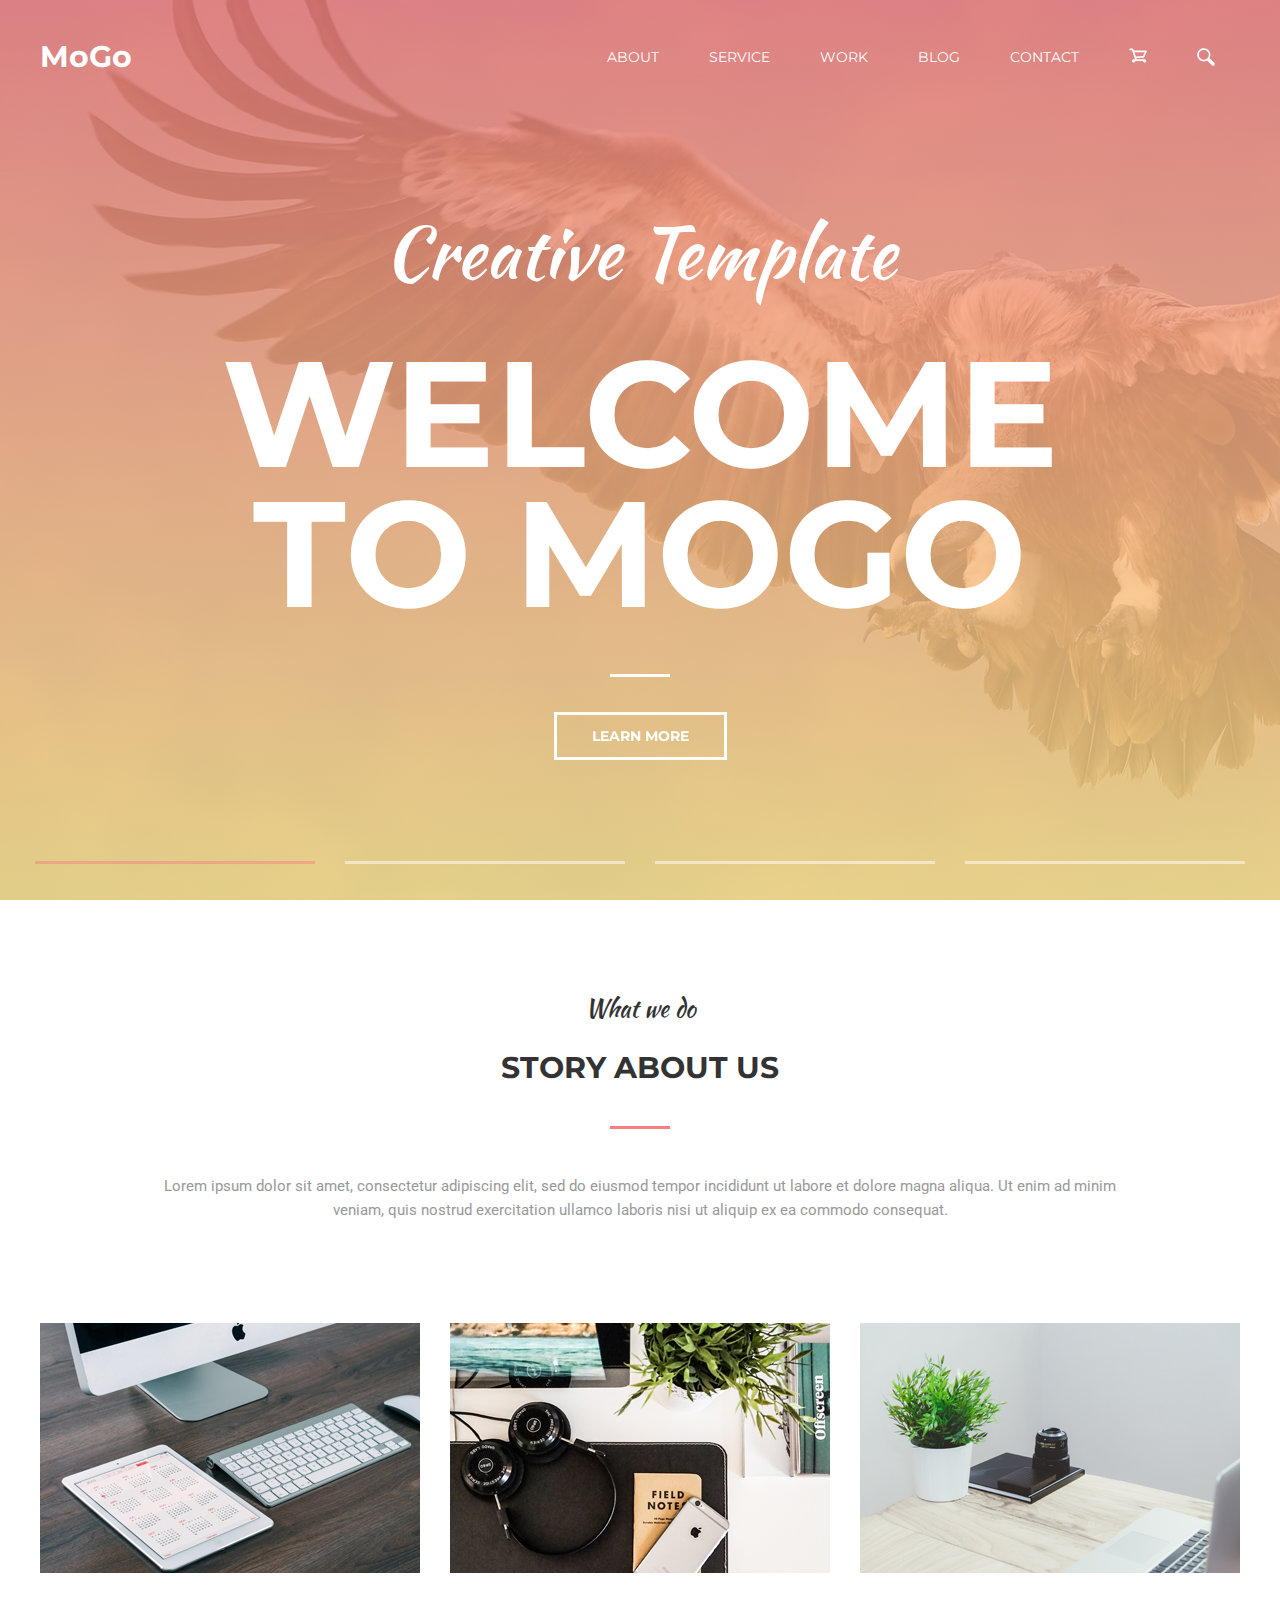
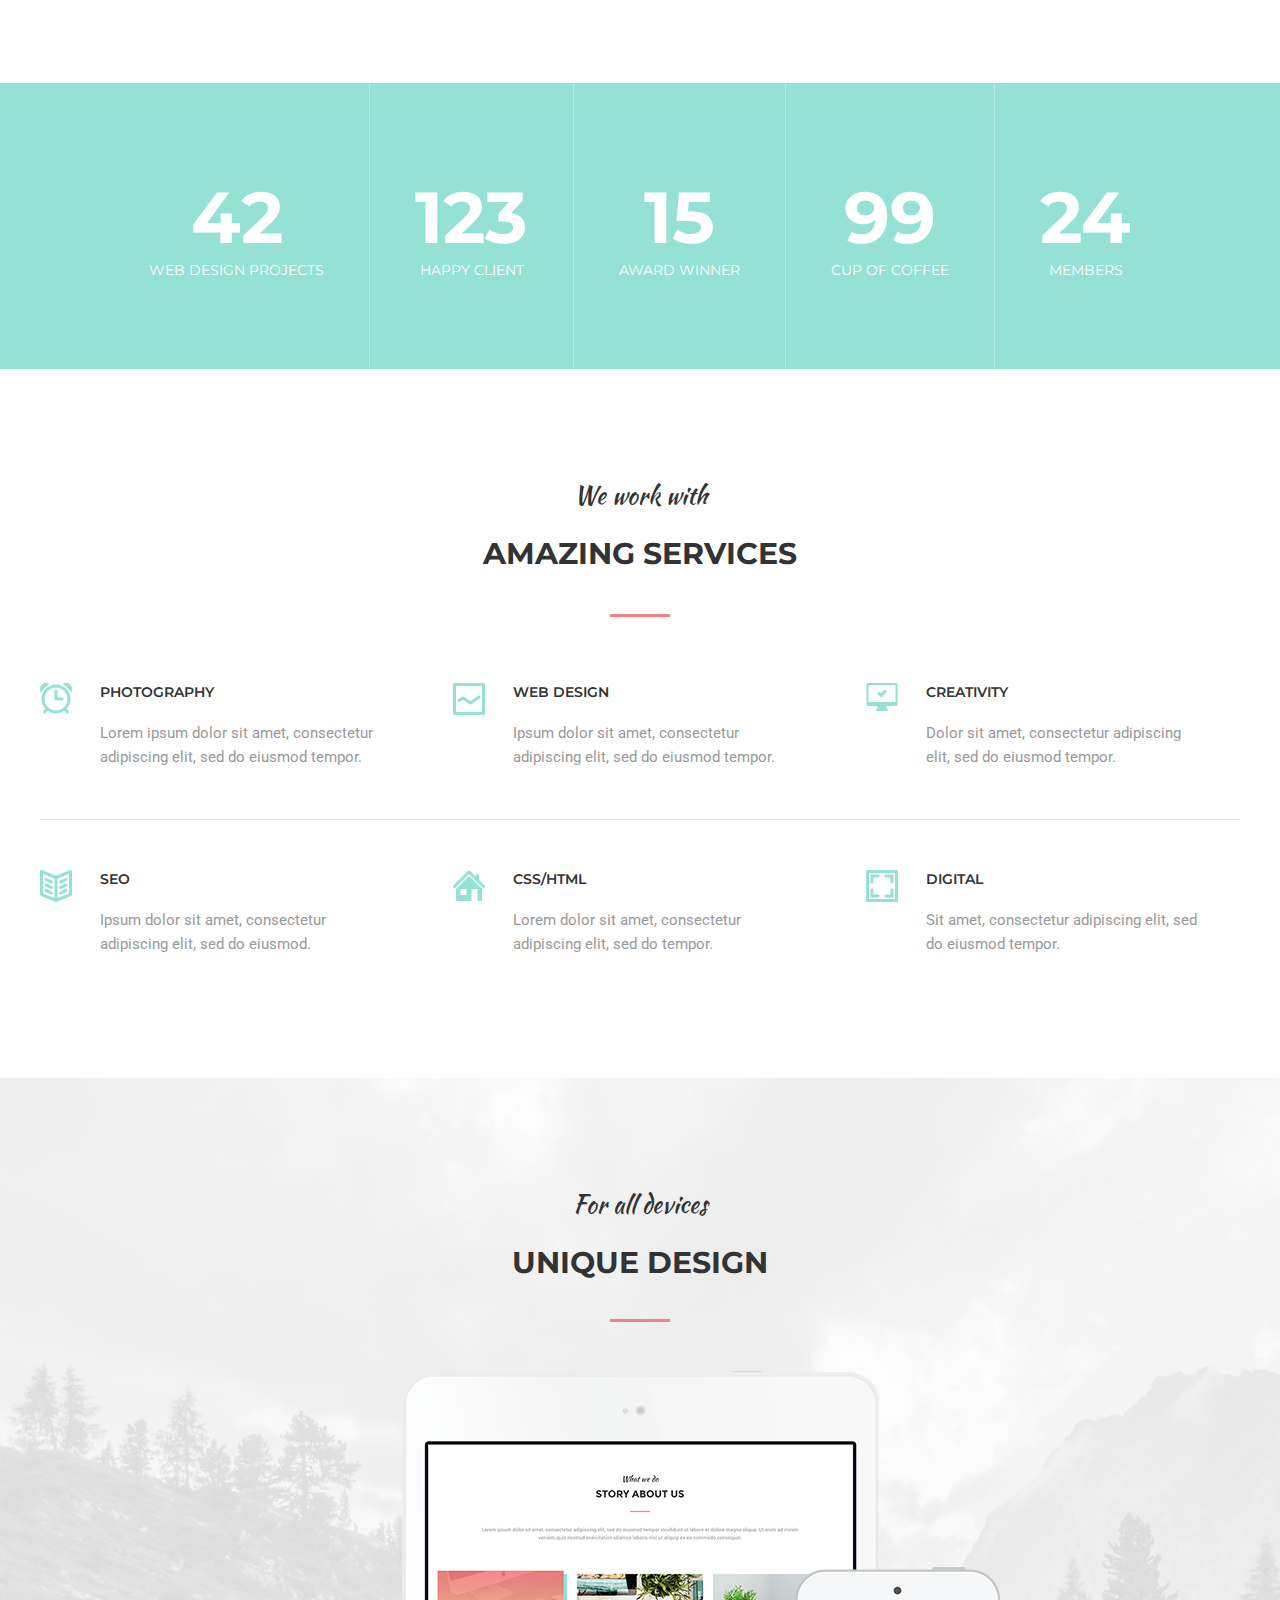
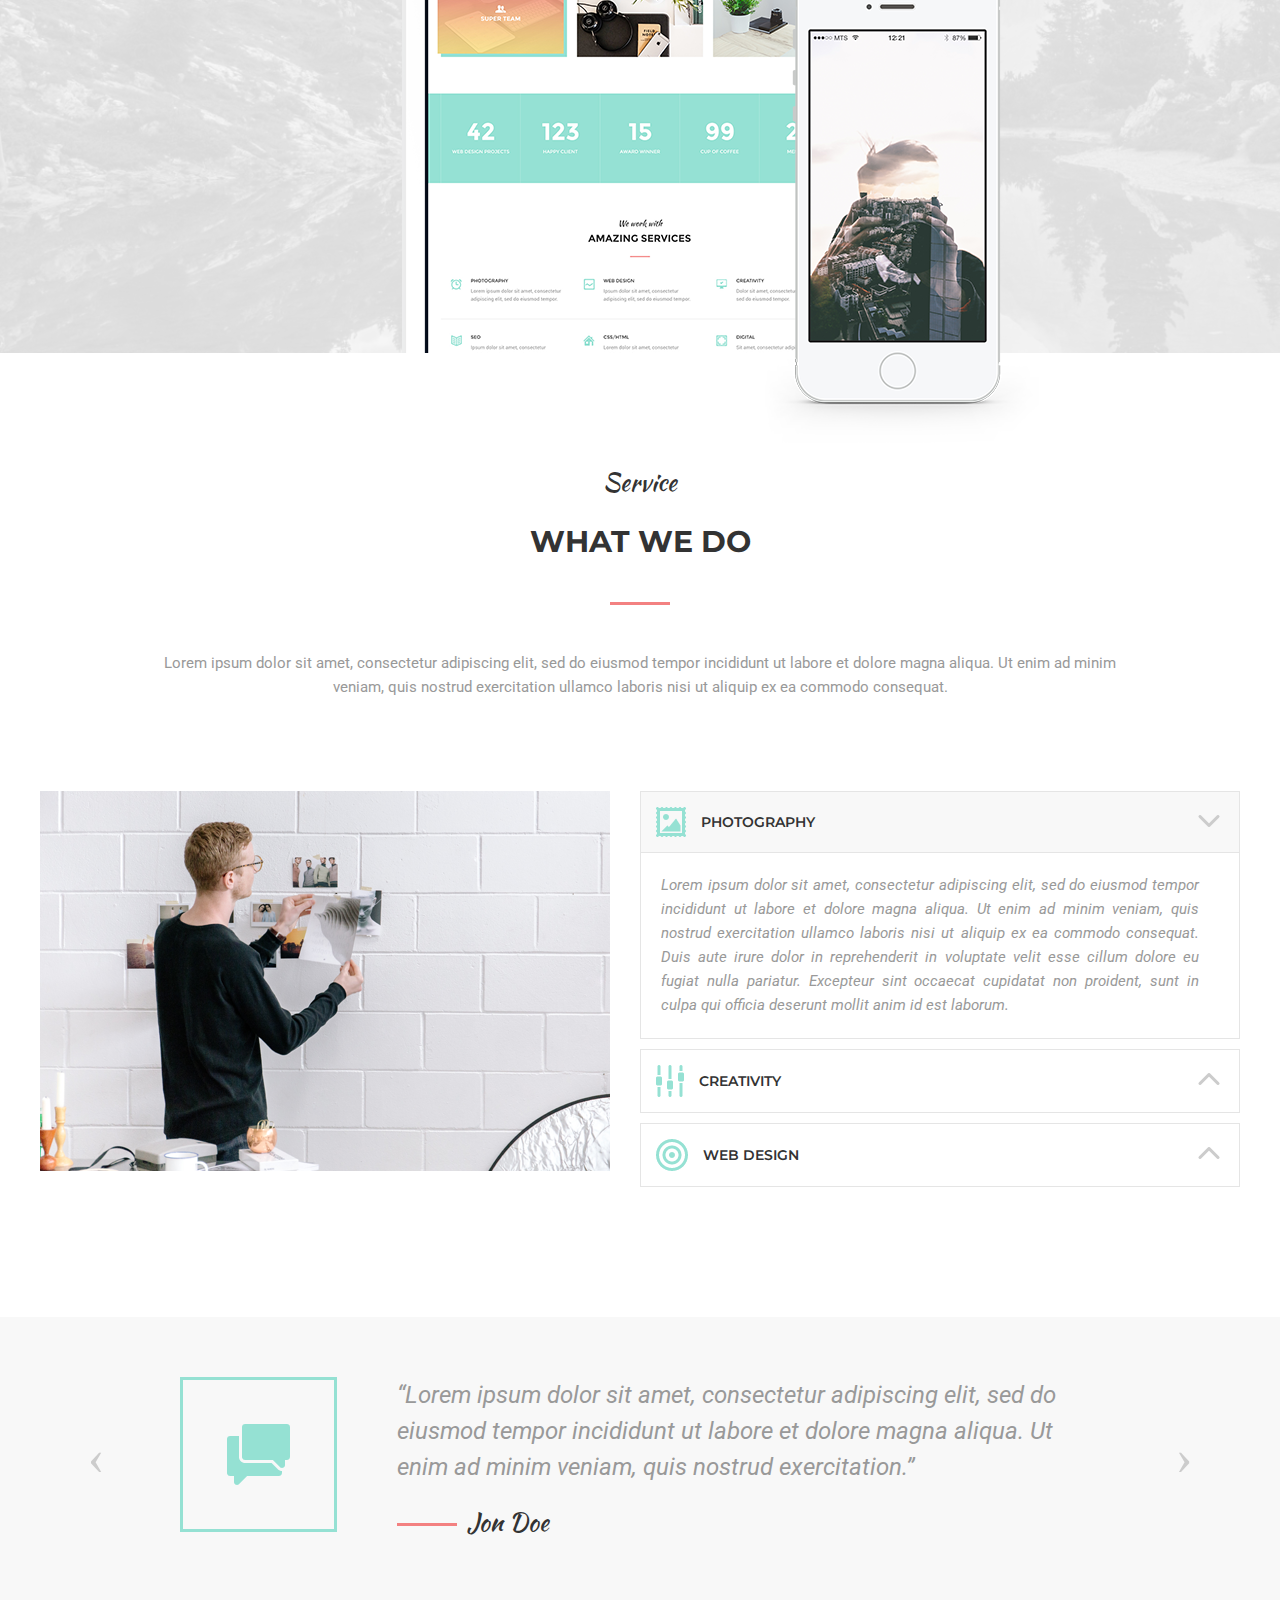
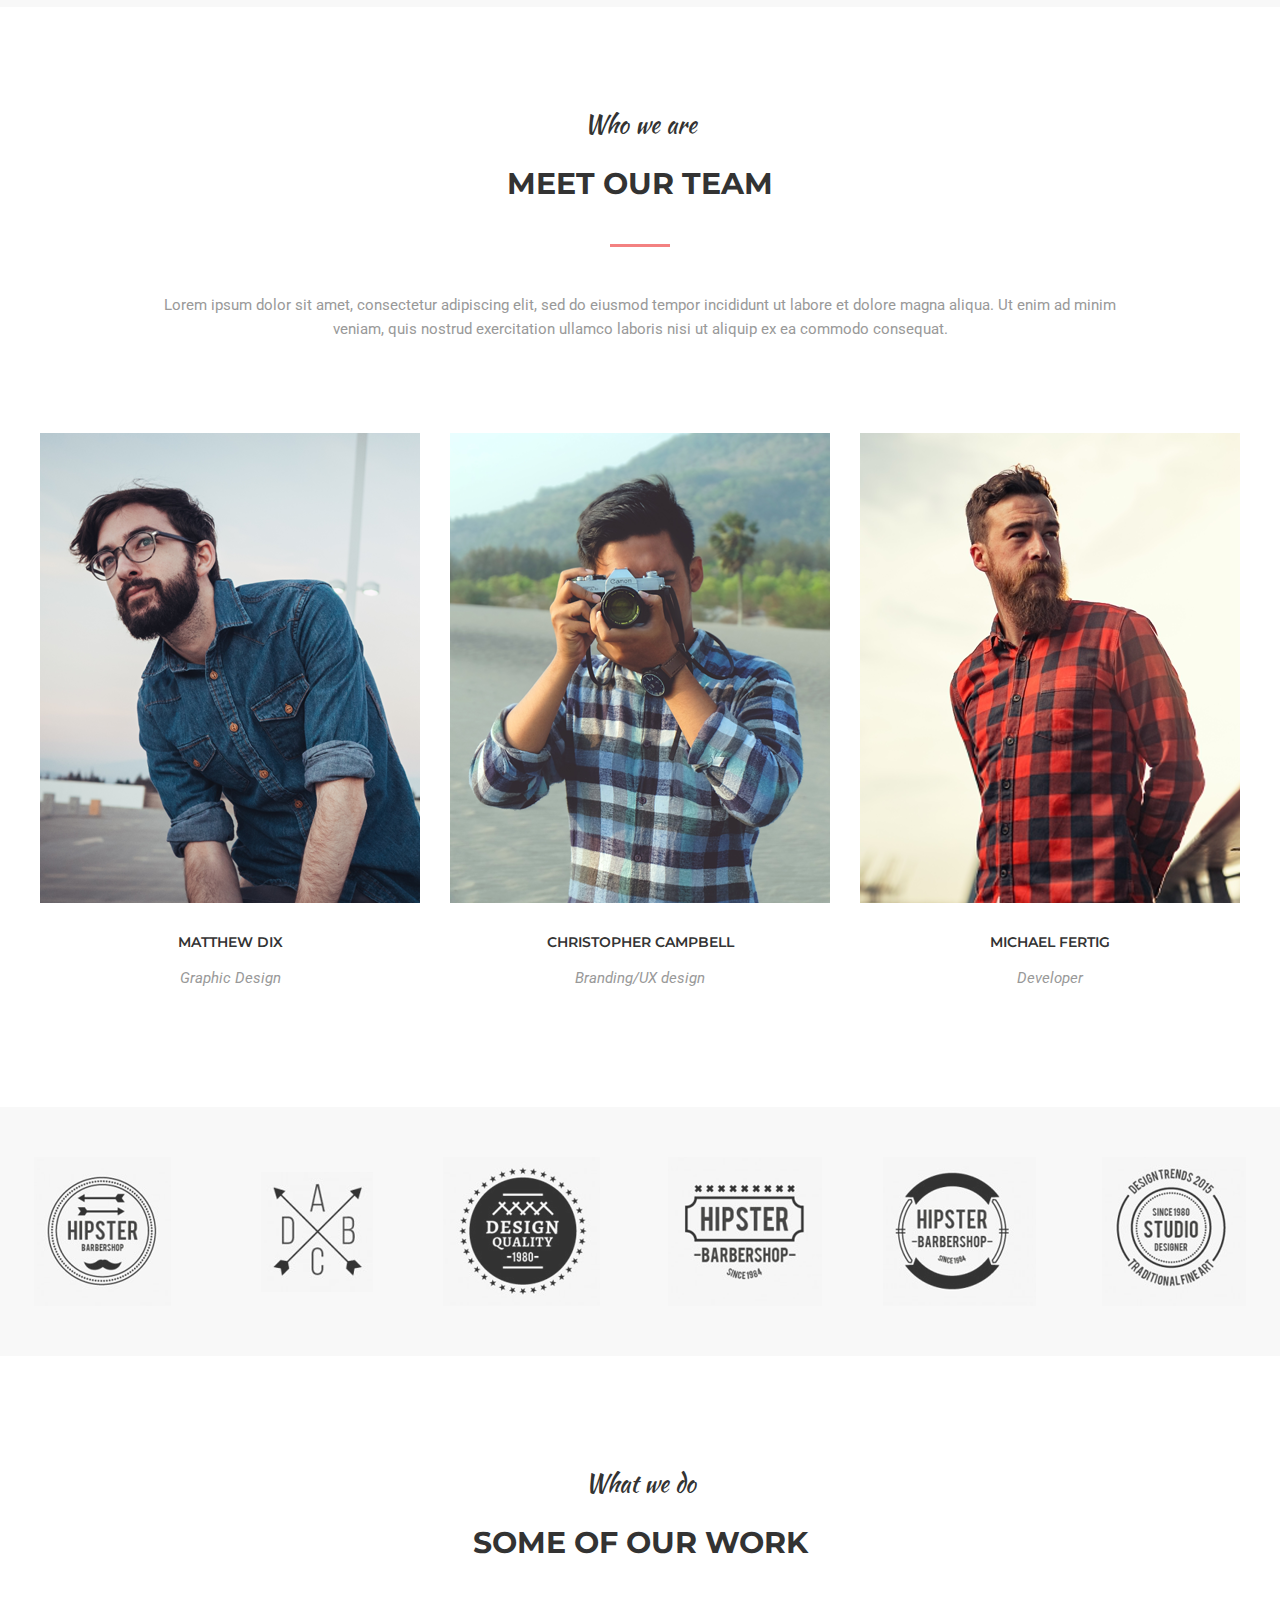
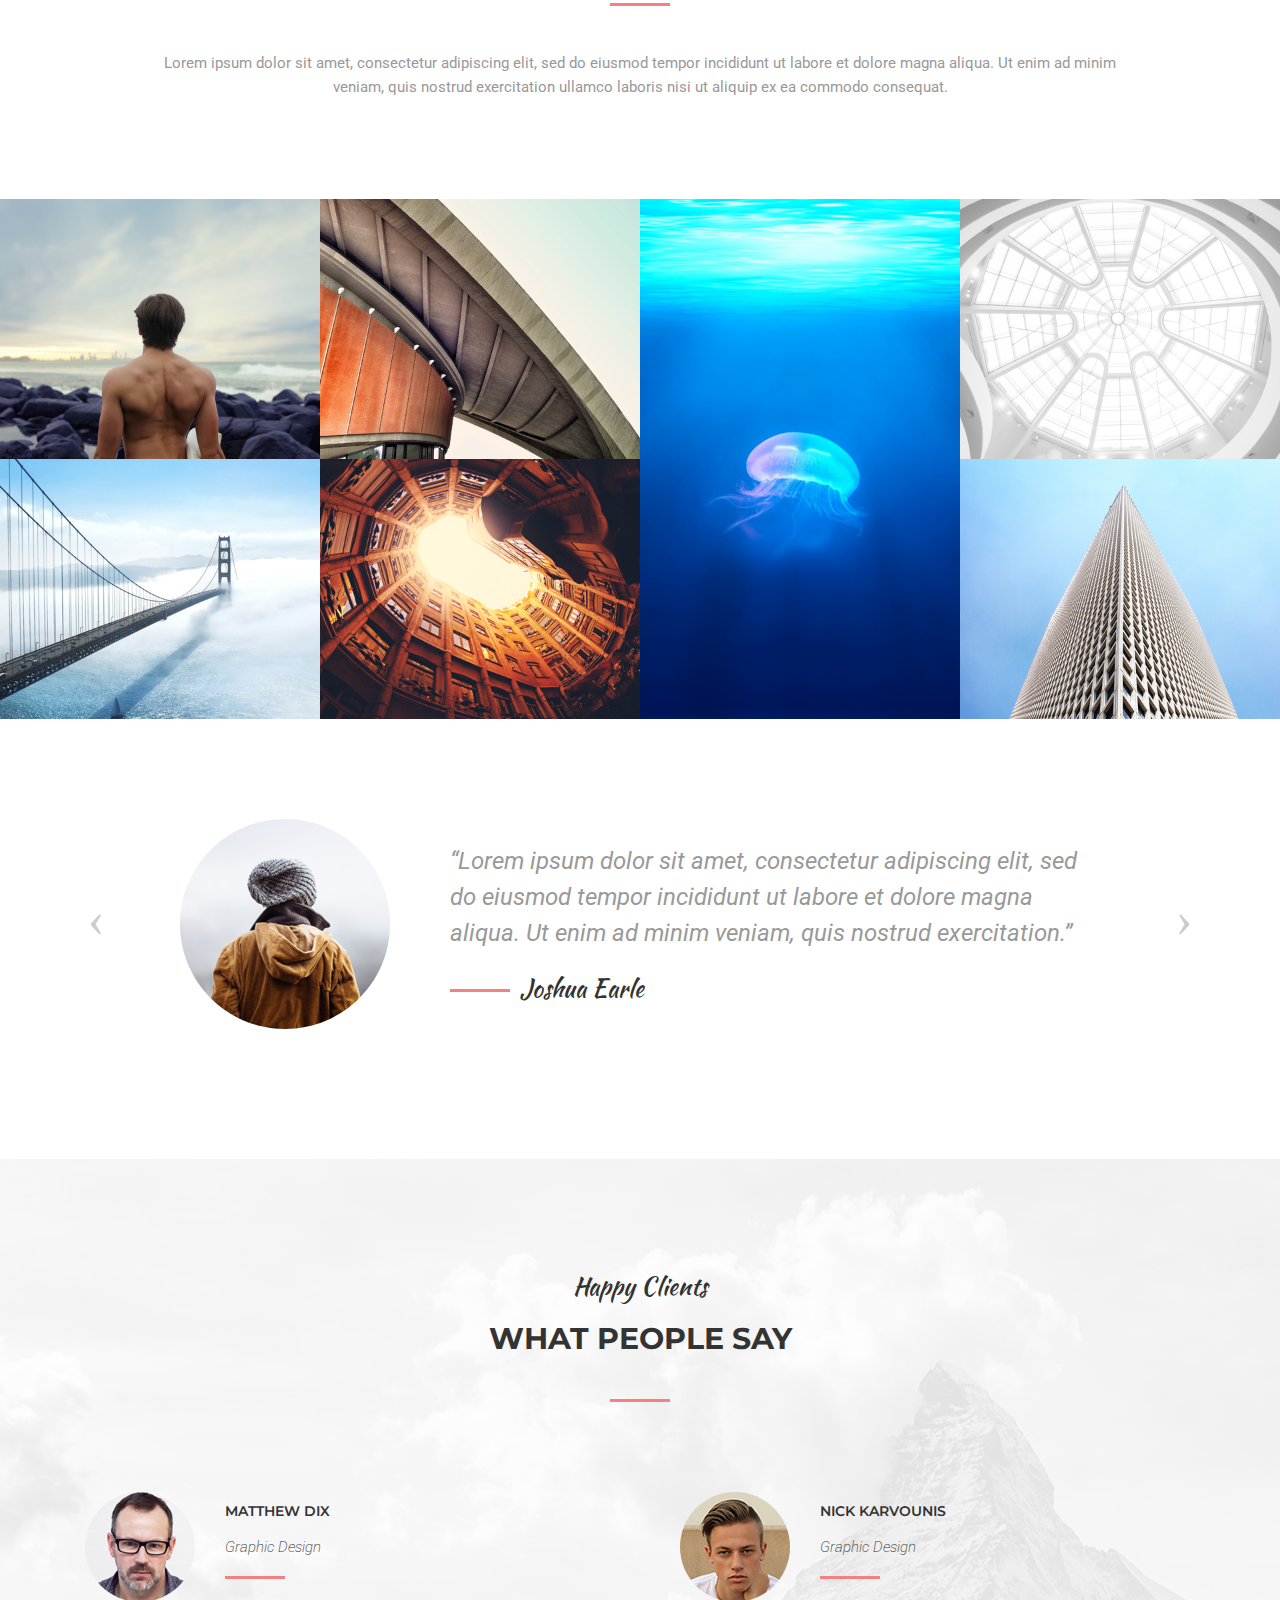
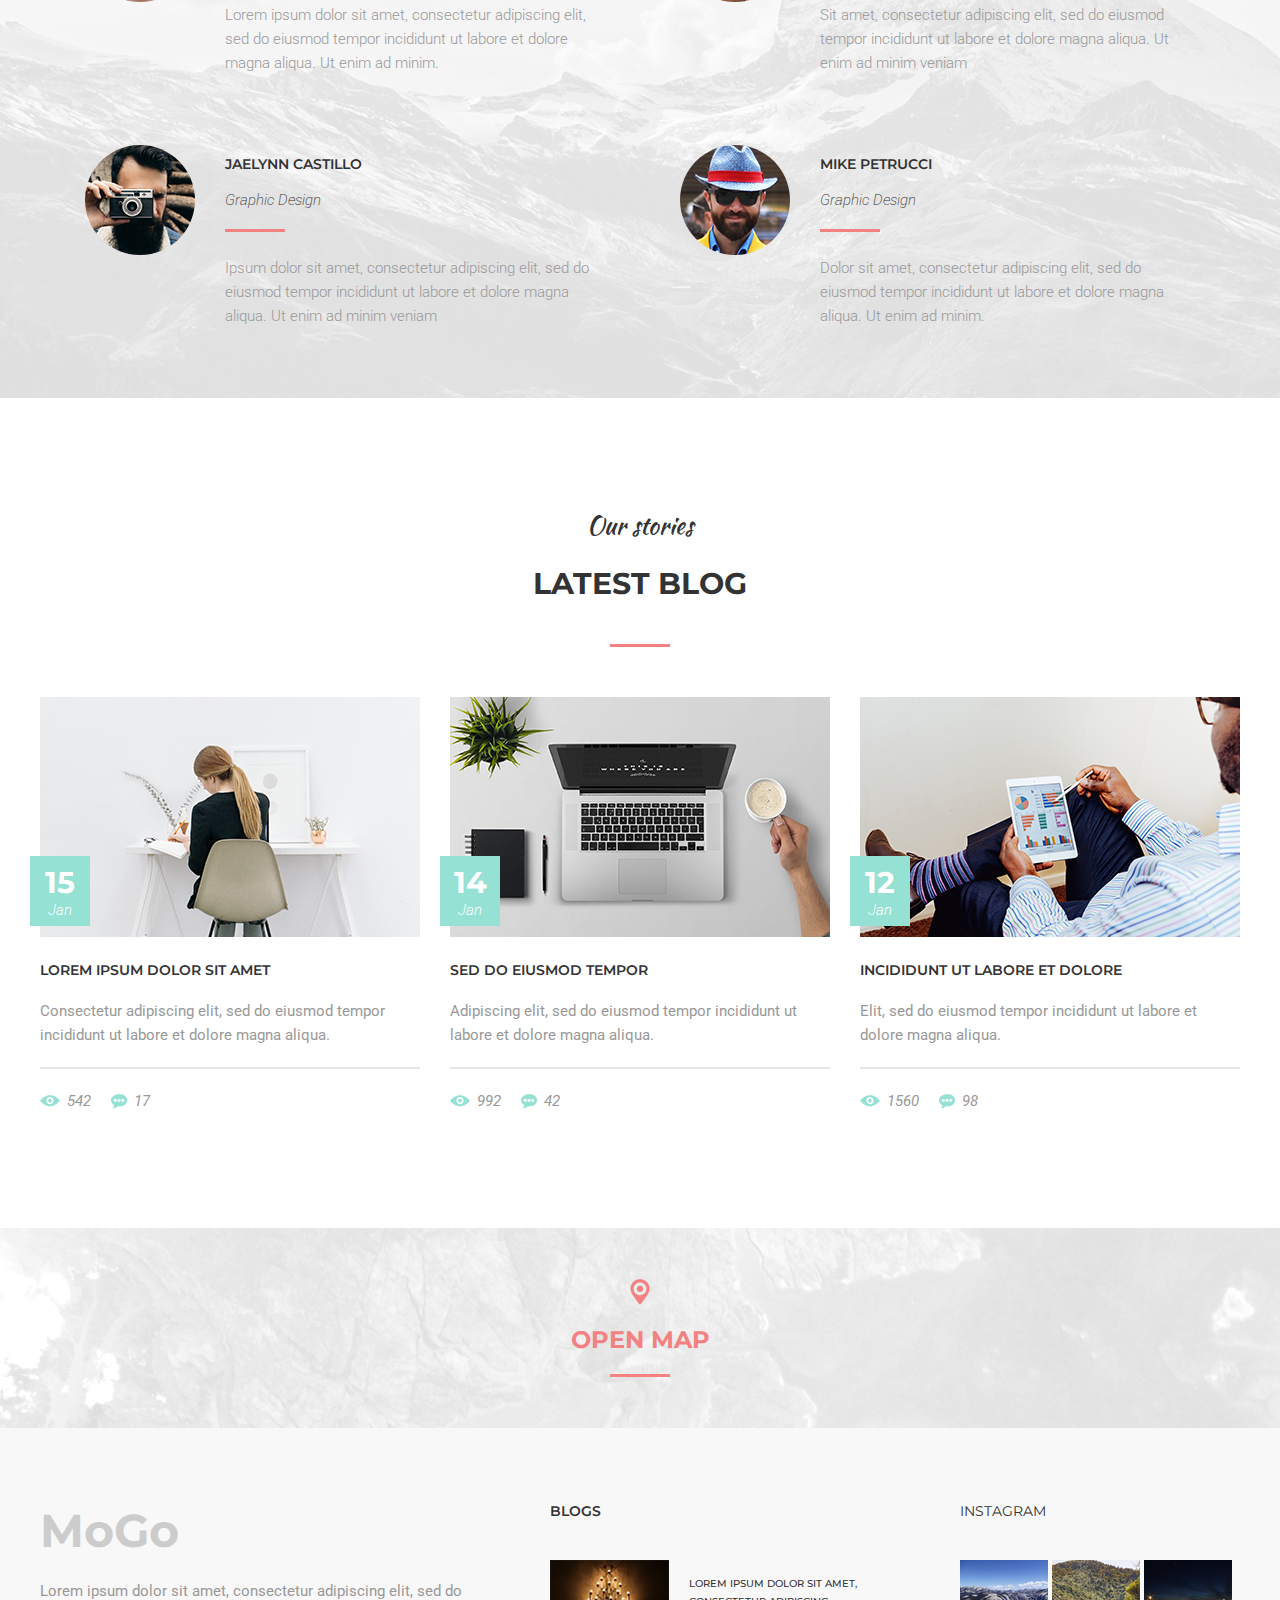
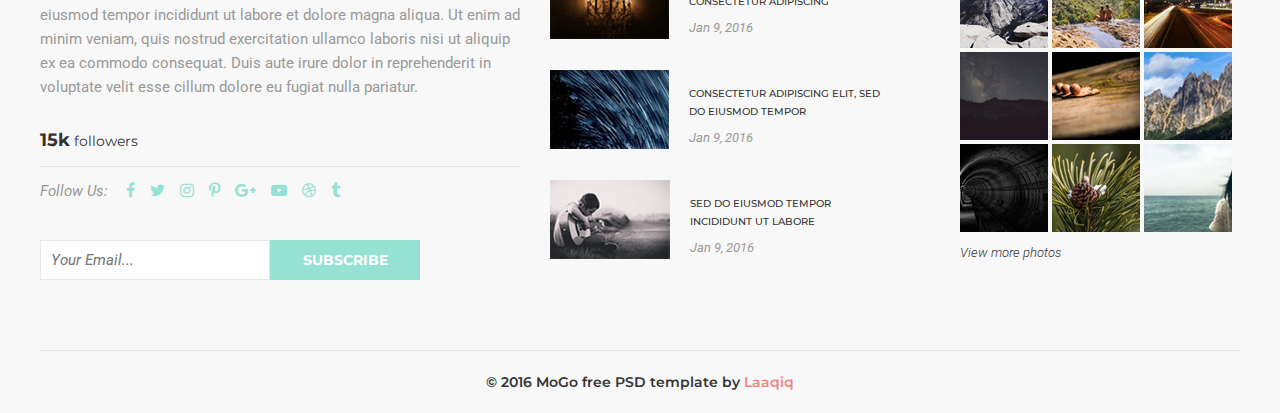
<file: MoGo/index.html>
<!DOCTYPE html>
<html lang="en">
<head>
	<meta charset="UTF-8">
	<meta name="viewport" content="width=device-width, initial-scale=1.0">
	<link href="https://fonts.googleapis.com/css2?family=Kaushan+Script&family=Montserrat:wght@100;200;300;400;500;600;700;800;900&family=Roboto:ital,wght@0,100;0,300;0,400;0,500;0,700;0,900;1,100;1,300;1,400;1,500;1,700;1,900&display=swap" rel="stylesheet">
	
	<link rel="stylesheet" href="css/font-awesome.min.css">
	<link rel="stylesheet" href="owlcarousel/assets/owl.carousel.min.css">
	<link rel="stylesheet" href="owlcarousel/assets/owl.theme.default.min.css">
	<link rel="stylesheet" href="css/style.css">

	<title>MoGo Free</title>
</head>
<body>
	<header class="header-container">
		<div class="header">
			<h3 class="logo">MoGo</h3>
			<nav class="navbar" id="myTopnav">
				<ul class="nav-list">
					<li class="nav-item"><a class="nav-item-link" href="#">About</a></li>
					<li class="nav-item"><a class="nav-item-link" href="#">Service</a></li>
					<li class="nav-item"><a class="nav-item-link" href="#">Work</a></li>
					<li class="nav-item"><a class="nav-item-link" href="#">Blog</a></li>
					<li class="nav-item"><a class="nav-item-link" href="#">Contact</a></li>
					<li class="nav-item"><a class="nav-item-link-icon" href="#"><img src="img/icons/basket.png" alt="basket"></a></li>
					<li class="nav-item"><a class="nav-item-link-icon" href="#"><img src="img/icons/glass.png" alt="search button"></a></li>
				</ul>
			</nav>
		</div>
	</header>

	<section class="banner">
		<div class="background-image" style="background-image: url(img/bg/bg-banner.png);"></div>
		
		<div class="slider owl-carousel owl-theme owl-loaded" id="slider">
			<div class="owl-stage-outer">
        		<div class="slider-list owl-stage">
					<div class="slider-item owl-item">
						<h2 class="slider-item-title">Creative Template</h2>
						<h1 class="slider-item-slogan">Welcome <br/>to MoGo</h1>
						<hr class="slider-item-line">
						<a class="slider-item-button" href="#">Learn more</a>
					</div>
					<div class="slider-item owl-item">02 WORK</div>
					<div class="slider-item owl-item">03 ABOUT</div>
					<div class="slider-item owl-item">04 CONTACTS</div>
				</div>
			</div>
		</div>

	</section> <!-- end section banner -->

	<section class="about-us">
		<h4 class="section-title">What we do</h4>
		<h3 class="section-heading">Story about us</h3>
		<hr class="section-line" noshade>
		<p class="section-text"> Lorem ipsum dolor sit amet, consectetur adipiscing elit, sed do eiusmod tempor incididunt ut labore et dolore magna aliqua. Ut enim ad minim veniam, quis nostrud exercitation ullamco laboris nisi ut aliquip ex ea commodo consequat. </p>
		<div class="about-us-story">
			<div class="img-wrapper">
				<div class="img-link-hover">
					<div class="hover-img-wrapper">
						<img class="hover-img" src="img/icons/users.png" alt="">
						<p class="hover-description">Super team</p>
					</div>
				</div>
				<a href="" class="img-link"><img class="about-us-img" src="img/about/about_1.png" alt=""></a>
			</div>
			<div class="img-wrapper">
				<div class="img-link-hover">
					<div class="hover-img-wrapper">
						<img class="hover-img" src="img/icons/users.png" alt="">
						<p class="hover-description">Super team</p>
					</div>
				</div>
				<a href="" class="img-link"><img class="about-us-img" src="img/about/about_2.png" alt=""></a>
			</div>
			<div class="img-wrapper">
				<div class="img-link-hover">
					<div class="hover-img-wrapper">
						<img class="hover-img" src="img/icons/users.png" alt="">
						<p class="hover-description">Super team</p>
					</div>
				</div>
				<a href="" class="img-link"><img class="about-us-img" src="img/about/about_3.png" alt=""></a>
			</div>
		</div>
		<div class="facts">
			<div class="facts-item">
				<span class="facts-quantity">42</span>
				<p class="facts-description">Web Design Projects</p>
			</div>
			<div class="facts-item">
				<span class="facts-quantity">123</span>
				<p class="facts-description">Happy client</p>
			</div>
			<div class="facts-item">
				<span class="facts-quantity">15</span>
				<p class="facts-description">Award winner</p>
			</div>
			<div class="facts-item">
				<span class="facts-quantity">99</span>
				<p class="facts-description">Cup of coffee</p>
			</div>
			<div class="facts-item">
				<span class="facts-quantity">24</span>
				<p class="facts-description">Members</p>
			</div>
		</div>
	</section><!-- end section about us -->

	<section class="service">
		<h4 class="section-title">We work with</h4>
		<h3 class="section-heading">Amazing Services</h3>
		<hr class="section-line" noshade>
		<div class="service-wrapper">
			<div class="service-line-one">
				<div class="service-item">
					<img class="service-img" src="img/icons/alarm.png" alt="photography">
					<div class="service-description">
						<h4 class="service-title">Photography</h4>
						<p class="service-text">Lorem ipsum dolor sit amet, consectetur adipiscing elit, sed do eiusmod tempor.</p>
					</div>
				</div>
				<div class="service-item">
					<img class="service-img" src="img/icons/line.png" alt="web design">
					<div class="service-description">
						<h4 class="service-title">Web Design</h4>
						<p class="service-text">Ipsum dolor sit amet, consectetur adipiscing elit, sed do eiusmod tempor.</p>
					</div>
				</div>
				<div class="service-item">
					<img class="service-img" src="img/icons/ok.png" alt="creativity">
					<div class="service-description">
						<h4 class="service-title">Creativity</h4>
						<p class="service-text">Dolor sit amet, consectetur adipiscing elit, sed do eiusmod tempor.</p>
					</div>
				</div>
			</div>
			<hr class="service-line" noshade>
			<div class="service-line-two">
				<div class="service-item">
					<img class="service-img" src="img/icons/book.png" alt="seo">
					<div class="service-description">
						<h4 class="service-title">Seo</h4>
						<p class="service-text">Ipsum dolor sit amet, consectetur adipiscing elit, sed do eiusmod.</p>
					</div>
				</div>
				<div class="service-item">
					<img class="service-img" src="img/icons/home.png" alt="css/html">
					<div class="service-description">
						<h4 class="service-title">Css/Html</h4>
						<p class="service-text">Lorem dolor sit amet, consectetur adipiscing elit, sed do tempor.</p>
					</div>
				</div>
				<div class="service-item">
					<img class="service-img" src="img/icons/image.png" alt="digital">
					<div class="service-description">
						<h4 class="service-title">Digital</h4>
						<p class="service-text">Sit amet, consectetur adipiscing elit, sed do eiusmod tempor.</p>
					</div>
				</div>
			</div>
		</div>
	</section> <!-- end section service -->

	<section class="feauture">
		<div class="background-image" style="background-image: url(img/bg/bg-feauture.png);"></div>
		<h4 class="section-title">For all devices</h4>
		<h3 class="section-heading">Unique design</h3>
		<hr class="section-line" noshade>
		<div class="feauture-wrapper">
			<img src="img/feauture/feauture-display.png" alt="" class="feauture-img-display">
			<img src="img/feauture/feauture-white.png" alt="" class="feauture-img-white">
		</div>
	</section> <!-- end section feauture -->

	<section class="service2">
		<h4 class="section-title">Service</h4>
		<h3 class="section-heading">What we do</h3>
		<hr class="section-line" noshade>
		<p class="service2-text">Lorem ipsum dolor sit amet, consectetur adipiscing elit, sed do eiusmod tempor incididunt ut labore et dolore magna aliqua. Ut enim ad minim veniam, quis nostrud exercitation ullamco laboris nisi ut aliquip ex ea commodo consequat.</p>
		
		<div class="service2-content-wrapper">
			<img src="img/service/service2_1.png" alt="" class="service2-img">
				
			<div class="service2-accordion">
				<ul class="accordion">
					<li class="accordion-item">
						<input type="radio" name="service2"class="accordion-toggle" id="toggle-01" hidden checked>
						<label class="accordion-trigger" for="toggle-01">
							<img src="img/icons/service2-picture.png" alt="" class="accordion-item-icon">Photography</label>
						<img src="img/icons/chevron.png" alt="" class="accordion-checkbox-arrow">
						<div class="accordion-target">
							<div class="accordion-item-content">
								<p> Lorem ipsum dolor sit amet, consectetur adipiscing elit, sed do eiusmod tempor incididunt ut labore et dolore magna aliqua. Ut enim ad minim veniam, quis nostrud exercitation ullamco laboris nisi ut aliquip ex ea commodo consequat. Duis aute irure dolor in reprehenderit in voluptate velit esse cillum dolore eu fugiat nulla pariatur. Excepteur sint occaecat cupidatat non proident, sunt in culpa qui officia deserunt mollit anim id est laborum.</p>
								<p>Lorem ipsum dolor, sit amet consectetur adipisicing elit. Veritatis itaque ducimus libero impedit sequi. Excepturi architecto labore similique sit et, ipsa delectus saepe nam sunt debitis dicta veniam dolore eos.</p>
							</div>
						</div>
					</li>
					<li class="accordion-item">
						<input type="radio" name="service2"class="accordion-toggle" id="toggle-02" hidden>
						<label class="accordion-trigger" for="toggle-02">
							<img src="img/icons/service2-equalizer.png" alt="" class="accordion-item-icon">CREATIVITY</label>
						<img src="img/icons/chevron.png" alt="" class="accordion-checkbox-arrow">
						<div class="accordion-target">
							<div class="accordion-item-content">
								<p> Lorem ipsum dolor sit amet, consectetur adipiscing elit, sed do eiusmod tempor incididunt ut labore et dolore magna aliqua. Ut enim ad minim veniam, quis nostrud exercitation ullamco laboris nisi ut aliquip ex ea commodo consequat. Duis aute irure dolor in reprehenderit in voluptate velit esse cillum dolore eu fugiat nulla pariatur. Excepteur sint occaecat cupidatat non proident, sunt in culpa qui officia deserunt mollit anim id est laborum.</p>
							</div>
						</div>
					</li>
					<li class="accordion-item">
						<input type="radio" name="service2"class="accordion-toggle" id="toggle-03" hidden>
						<label class="accordion-trigger" for="toggle-03">
							<img src="img/icons/service2-bullseye.png" alt="" class="accordion-item-icon">WEB DESIGN</label>
						<img src="img/icons/chevron.png" alt="" class="accordion-checkbox-arrow">
						<div class="accordion-target">
							<div class="accordion-item-content">
								<p> Lorem ipsum dolor sit amet, consectetur adipiscing elit, sed do eiusmod tempor incididunt ut labore et dolore magna aliqua. Ut enim ad minim veniam, quis nostrud exercitation ullamco laboris nisi ut aliquip ex ea commodo consequat. Duis aute irure dolor in reprehenderit in voluptate velit esse cillum dolore eu fugiat nulla pariatur. Excepteur sint occaecat cupidatat non proident, sunt in culpa qui officia deserunt mollit anim id est laborum.</p>
							</div>
						</div>
					</li>
				</ul>
			</div>
		</div>
	</section> <!-- end section service2  -->

	<section class="quote">
			<div class="carousel">
			    <div class="carousel-inner">
			        <input class="carousel-open" type="radio" id="carousel-1" name="carousel" aria-hidden="true" hidden="" checked="checked">
			        <div class="carousel-item">
			        	<div class="carousel-item-wrapper">
		            		<img src="img/icons/quota-speech-4.png" alt="" class="carousel-item-img">
		            		<div class="carousel-blockquote">
		            			<blockquote class="carousel-item-content">“Lorem ipsum dolor sit amet, consectetur adipiscing elit, sed do eiusmod tempor incididunt ut labore et dolore magna aliqua. Ut enim ad minim veniam, quis nostrud exercitation.”</blockquote>
		            			<span class="carousel-item-author">Jon Doe</span>	
		            		</div>
		            	</div>
			        </div>
			        <input class="carousel-open" type="radio" id="carousel-2" name="carousel" aria-hidden="true" hidden="">
			          <div class="carousel-item">
			        	<div class="carousel-item-wrapper">
		            		<img src="img/icons/quota-speech-4.png" alt="" class="carousel-item-img">
		            		<div class="carousel-blockquote">
		            			<blockquote class="carousel-item-content">"Lorem ipsum dolor sit amet consectetur adipisicing elit. Laborum animi iure, tenetur laudantium perspiciatis est a quam unde modi in minima quae maiores itaque aliquam hic vel sequi. Perferendis, nihil."</blockquote>
		            			<span class="carousel-item-author">Agatha Christie</span>	
		            		</div>
		            	</div>
			        </div>
			        <input class="carousel-open" type="radio" id="carousel-3" name="carousel" aria-hidden="true" hidden="">
			      	<div class="carousel-item">
			        	<div class="carousel-item-wrapper">
		            		<img src="img/icons/quota-speech-4.png" alt="" class="carousel-item-img">
		            		<div class="carousel-blockquote">
		            			<blockquote class="carousel-item-content">"Lorem ipsum dolor, sit amet consectetur, adipisicing elit. Quas, consequuntur voluptatibus dignissimos sit? Hic a officia aperiam animi non vero possimus sapiente atque accusantium id. Explicabo harum accusantium dignissimos sed."</blockquote>
		            			<span class="carousel-item-author">James Fenimore Cooper</span>	
		            		</div>
		            	</div>
			        </div>
			        <label for="carousel-3" class="carousel-control prev control-1">‹</label>
			        <label for="carousel-2" class="carousel-control next control-1">›</label>
			        <label for="carousel-1" class="carousel-control prev control-2">‹</label>
			        <label for="carousel-3" class="carousel-control next control-2">›</label>
			        <label for="carousel-2" class="carousel-control prev control-3">‹</label>
			        <label for="carousel-1" class="carousel-control next control-3">›</label>
			    </div>
			</div>	
	</section> <!-- end section quote  -->

	<section class="our-team">
		<h4 class="section-title">Who we are</h4>
		<h3 class="section-heading">Meet our team</h3>
		<hr class="section-line" noshade>
		<p class="section-text">Lorem ipsum dolor sit amet, consectetur adipiscing elit, sed do eiusmod tempor incididunt ut labore et dolore magna aliqua. Ut enim ad minim veniam, quis nostrud exercitation ullamco laboris nisi ut aliquip ex ea commodo consequat.</p>
		<div class="our-team-members-wrapper">
			<div class="our-team-members">

				<div class="member-of-team">
					<div class="person-img-wrapper">
						<div class="person-img-hover"></div>						
						<div class="person-social-net">
							<a href="" class="person-social-link"><i class="fa fa-facebook" aria-hidden="true"></i></a>
							<a href="" class="person-social-link"><i class="fa fa-twitter" aria-hidden="true"></i></a>
							<a href="" class="person-social-link"><i class="fa fa-pinterest-p" aria-hidden="true"></i></a>
							<a href="" class="person-social-link"><i class="fa fa-instagram" aria-hidden="true"></i></a>
						</div>
						<img src="img/team/team_1.png" alt="Matthew Dix" class="person-img">
					</div>
					<h4 class="member-of-team-title">Matthew Dix</h4>
					<h5 class="member-of-team-specialty">Graphic Design</h5>
				</div>

				<div class="member-of-team">
					<div class="person-img-wrapper">
						<div class="person-img-hover"></div>						
						<div class="person-social-net">
							<a href="" class="person-social-link"><i class="fa fa-facebook" aria-hidden="true"></i></a>
							<a href="" class="person-social-link"><i class="fa fa-twitter" aria-hidden="true"></i></a>
							<a href="" class="person-social-link"><i class="fa fa-pinterest-p" aria-hidden="true"></i></a>
							<a href="" class="person-social-link"><i class="fa fa-instagram" aria-hidden="true"></i></a>
						</div>
						<img src="img/team/team_2.png" alt="Christopher Campbell" class="person-img">
					</div>
					<h4 class="member-of-team-title">Christopher Campbell</h4>
					<h5 class="member-of-team-specialty">Branding/UX design</h5>
				</div>

				<div class="member-of-team">
					<div class="person-img-wrapper">
						<div class="person-img-hover"></div>						
						<div class="person-social-net">
							<a href="" class="person-social-link"><i class="fa fa-facebook" aria-hidden="true"></i></a>
							<a href="" class="person-social-link"><i class="fa fa-twitter" aria-hidden="true"></i></a>
							<a href="" class="person-social-link"><i class="fa fa-pinterest-p" aria-hidden="true"></i></a>
							<a href="" class="person-social-link"><i class="fa fa-instagram" aria-hidden="true"></i></a>
						</div>
						<img src="img/team/team_3.png" alt="Michael Fertig" class="person-img">
					</div>
					<h4 class="member-of-team-title">Michael Fertig</h4>
					<h5 class="member-of-team-specialty">Developer</h5>
				</div>
				
			</div>
		</div>
	</section> <!-- end section our-team -->
	
	<section class="logos">
		<img src="img/team/logos.png" alt="" class="logos-img">
	</section>

	<section class="work">
		<h4 class="section-title">What we do</h4>
		<h3 class="section-heading">Some of our work</h3>
		<hr class="section-line" noshade>
		<p class="section-text">Lorem ipsum dolor sit amet, consectetur adipiscing elit, sed do eiusmod tempor incididunt ut labore et dolore magna aliqua. Ut enim ad minim veniam, quis nostrud exercitation ullamco laboris nisi ut aliquip ex ea commodo consequat.</p>
		
		<div class="work-samples">
			<div class="work-samples-column">
				<a class="work-img-link" href="">
					<div class="work-img-hover">
						<img src="img/icons/work-icon.png" alt="" class="work-hover-icon">
						<h4 class="work-hover-title">Creatively designed</h4>
						<p class="work-hover-content">Lorem ipsum dolor sit</p>	
					</div>
					<img class="work-img" src="img/work/work_1.png" alt="">
				</a>
				<a class="work-img-link" href="">
					<div class="work-img-hover">
						<img src="img/icons/work-icon.png" alt="" class="work-hover-icon">
						<h4 class="work-hover-title">Creatively designed</h4>
						<p class="work-hover-content">Lorem ipsum dolor sit</p>	
					</div>
					<img class="work-img" src="img/work/work_3.png" alt="">
				</a>
			</div>
			<div class="work-samples-column">
				<a class="work-img-link" href="">
					<div class="work-img-hover">
						<img src="img/icons/work-icon.png" alt="" class="work-hover-icon">
						<h4 class="work-hover-title">Creatively designed</h4>
						<p class="work-hover-content">Lorem ipsum dolor sit</p>	
					</div>
					<img class="work-img" src="img/work/work_2.png" alt="">
				</a>
				<a class="work-img-link" href="">
					<div class="work-img-hover">
						<img src="img/icons/work-icon.png" alt="" class="work-hover-icon">
						<h4 class="work-hover-title">Creatively designed</h4>
						<p class="work-hover-content">Lorem ipsum dolor sit</p>	
					</div>
					<img class="work-img" src="img/work/work_4.png" alt="">
				</a>
			</div>
			<div class="work-samples-column">
				<a class="work-img-link" href="">
					<div class="work-img-hover">
						<img src="img/icons/work-icon.png" alt="" class="work-hover-icon">
						<h4 class="work-hover-title">Creatively designed</h4>
						<p class="work-hover-content">Lorem ipsum dolor sit</p>	
					</div>
					<img class="work-img" src="img/work/work_5.png" alt="">
				</a>
			</div>
			<div class="work-samples-column">
				<a class="work-img-link" href="">
					<div class="work-img-hover">
						<img src="img/icons/work-icon.png" alt="" class="work-hover-icon">
						<h4 class="work-hover-title">Creatively designed</h4>
						<p class="work-hover-content">Lorem ipsum dolor sit</p>	
					</div>
					<img class="work-img" src="img/work/work_6.png" alt="">
				</a>
				<a class="work-img-link" href="">
					<div class="work-img-hover">
						<img src="img/icons/work-icon.png" alt="" class="work-hover-icon">
						<h4 class="work-hover-title">Creatively designed</h4>
						<p class="work-hover-content">Lorem ipsum dolor sit</p>	
					</div>
					<img class="work-img" src="img/work/work_7.png" alt="">
				</a>
			
			</div>
		</div>
	</section>

	<section class="testimonial">
		<div class="testimonial-carousel">
			<div class="testimonial-carousel-inner">
				<input class="testimonial-carousel-open" type="radio" id="testimonial-1" name="testimonial-carousel" aria-hidden="true" hidden="" checked="checked">
				<div class="testimonial-carousel-item">
					<div class="testimonial-item-wrapper">
						<img src="img/testimonial/client_1.png" alt="" class="testimonial-item-img">
						<div class="testimonial-blockquote">
							<blockquote class="testimonial-item-content">“Lorem ipsum dolor sit amet, consectetur adipiscing elit, sed do eiusmod tempor incididunt ut labore et dolore magna aliqua. Ut enim ad minim veniam, quis nostrud exercitation.”</blockquote>
							<span class="testimonial-item-author">Joshua Earle</span>	
						</div>
					</div>
				</div>
				<input class="testimonial-carousel-open" type="radio" id="testimonial-2" name="testimonial-carousel" aria-hidden="true" hidden="">
				<div class="testimonial-carousel-item">
					<div class="testimonial-item-wrapper">
						<img src="img/testimonial/client_1.png" alt="" class="testimonial-item-img">
						<div class="testimonial-blockquote">
							<blockquote class="testimonial-item-content">“Lorem ipsum dolor sit amet, consectetur adipiscing elit, sed do eiusmod tempor incididunt ut labore et dolore magna aliqua. Ut enim ad minim veniam, quis nostrud exercitation.”</blockquote>
							<span class="testimonial-item-author">Joshua Earle</span>	
						</div>
					</div>
				</div>
				<input class="testimonial-carousel-open" type="radio" id="testimonial-3" name="testimonial-carousel" aria-hidden="true" hidden="">
				<div class="testimonial-carousel-item">
					<div class="testimonial-item-wrapper">
						<img src="img/testimonial/client_1.png" alt="" class="testimonial-item-img">
						<div class="testimonial-blockquote">
							<blockquote class="testimonial-item-content">“Lorem ipsum dolor sit amet, consectetur adipiscing elit, sed do eiusmod tempor incididunt ut labore et dolore magna aliqua. Ut enim ad minim veniam, quis nostrud exercitation.”</blockquote>
							<span class="testimonial-item-author">Joshua Earle</span>	
						</div>
					</div>
				</div>
				<label for="testimonial-3" class="testimonial-control prev testimonial-control-1">‹</label>
				<label for="testimonial-2" class="testimonial-control next testimonial-control-1">›</label>
				<label for="testimonial-1" class="testimonial-control prev testimonial-control-2">‹</label>
				<label for="testimonial-3" class="testimonial-control next testimonial-control-2">›</label>
				<label for="testimonial-2" class="testimonial-control prev testimonial-control-3">‹</label>
				<label for="testimonial-1" class="testimonial-control next testimonial-control-3">›</label>
			</div>
		</div>	
	</section> <!-- end section testimonial -->



	<section class="happy-clients">
		<div class="background-image" style="background-image: url(img/bg/bg-clients.png);"></div>
		<h4 class="section-title">Happy Clients</h4>
		<h3 class="section-heading">What people say</h3>
		<hr class="section-line" noshade>
		<div class="happy-clients-wrapper">
			<div class="happy-client-item">
				<img src="img/clients/client_1.png" alt="" class="happy-client-img">
				<div class="happy-client-content">
					<h4 class="happy-client-title">Matthew Dix</h4>
					<h5 class="happy-client-specialty">Graphic Design</h5>
					<hr class="happy-client-line" noshade>
					<p class="happy-client-description">Lorem ipsum dolor sit amet, consectetur adipiscing elit, sed do eiusmod tempor incididunt ut labore et dolore magna aliqua. Ut enim ad minim.</p>
				</div>
			</div>
			<div class="happy-client-item">
				<img src="img/clients/client_2.png" alt="" class="happy-client-img">
				<div class="happy-client-content">
					<h4 class="happy-client-title">Nick Karvounis</h4>
					<h5 class="happy-client-specialty">Graphic Design</h5>
					<hr class="happy-client-line" noshade>
					<p class="happy-client-description">Sit amet, consectetur adipiscing elit, sed do eiusmod tempor incididunt ut labore et dolore magna aliqua. Ut enim ad minim veniam</p>
				</div>
			</div>
			<div class="happy-client-item">
				<img src="img/clients/client_3.png" alt="" class="happy-client-img">
				<div class="happy-client-content">
					<h4 class="happy-client-title">Jaelynn Castillo</h4>
					<h5 class="happy-client-specialty">Graphic Design</h5>
					<hr class="happy-client-line" noshade>
					<p class="happy-client-description">Ipsum dolor sit amet, consectetur adipiscing elit, sed do eiusmod tempor incididunt ut labore et dolore magna aliqua. Ut enim ad minim veniam</p>
				</div>
			</div>
			<div class="happy-client-item">
				<img src="img/clients/client_4.png" alt="" class="happy-client-img">
				<div class="happy-client-content">
					<h4 class="happy-client-title">Mike Petrucci</h4>
					<h5 class="happy-client-specialty">Graphic Design</h5>
					<hr class="happy-client-line" noshade>
					<p class="happy-client-description">Dolor sit amet, consectetur adipiscing elit, sed do eiusmod tempor incididunt ut labore et dolore magna aliqua. Ut enim ad minim.</p>
				</div>	
			</div>
		</div>
	</section>

	
	<section class="blog">
		<h4 class="section-title">Our stories</h4>
		<h3 class="section-heading">Latest blog</h3>
		<hr class="section-line" noshade>
		<div class="blog-wrapper">
			<div class="blog-item">
				<div class="item-img-wrapper">
					<img src="img/blog/blog_1.png" alt="" class="blog-item-img">
					<p class="blog-item-date">15 <span class="blog-item-month">Jan</span></p>
				</div>
				<div class="blog-item-content">
					<h4 class="blog-item-title">Lorem ipsum dolor sit amet</h4>
					<p class="blog-item-text">Consectetur adipiscing elit, sed do eiusmod tempor incididunt ut labore et dolore magna aliqua.</p>
					<hr class="blog-item-line">
					<div class="blog-item-counters">
						<img src="img/icons/icon-view.png" class="counter-view-icon"><span class="counter-data">542</span>
						<img src="img/icons/icon-comment.png" class="counter-comment-icon"><span class="counter-data">17</span>
					</div>
				</div>
			</div>
			<div class="blog-item">
				<div class="item-img-wrapper">
					<img src="img/blog/blog_2.png" alt="" class="blog-item-img">
					<p class="blog-item-date">14 <span class="blog-item-month">Jan</span></p>
				</div>
				<div class="blog-item-content">
					<h4 class="blog-item-title">Sed do eiusmod tempor</h4>
					<p class="blog-item-text">Adipiscing elit, sed do eiusmod tempor incididunt ut labore et dolore magna aliqua.</p>
					<hr class="blog-item-line">
					<div class="blog-item-counters">
						<img src="img/icons/icon-view.png" class="counter-view-icon"><span class="counter-data">992</span>
						<img src="img/icons/icon-comment.png" class="counter-comment-icon"><span class="counter-data">42</span>
					</div>
				</div>
			</div>
			<div class="blog-item">
				<div class="item-img-wrapper">
					<img src="img/blog/blog_3.png" alt="" class="blog-item-img">
					<p class="blog-item-date">12 <span class="blog-item-month">Jan</span></p>
				</div>
				<div class="blog-item-content">
					<h4 class="blog-item-title">Incididunt ut labore et dolore</h4>
					<p class="blog-item-text">Elit, sed do eiusmod tempor incididunt ut labore et dolore magna aliqua.</p>
					<hr class="blog-item-line">
					<div class="blog-item-counters">
						<img src="img/icons/icon-view.png" class="counter-view-icon"><span class="counter-data">1560</span>
						<img src="img/icons/icon-comment.png" class="counter-comment-icon"><span class="counter-data">98</span>
					</div>
				</div>
			</div>
		</div>
	</section>
	
	<section class="map">
		<a href="" class="map-link">
			<div class="background-image" style="background-image: url(img/bg/bg-map.png);"></div>
			<img src="img/icons/map.png" alt="">
			<h3 class="map-title">Open map</h3>
			<hr class="section-line" noshade>
		</a>
	</section>
	
	<footer class="footer">
		<div class="footer-wrapper">
			<div class="footer-info">
				<h4 class="footer-info-title">MoGo</h4>
				<p class="footer-info-description">Lorem ipsum dolor sit amet, consectetur adipiscing elit, sed do eiusmod tempor incididunt ut labore et dolore magna aliqua. Ut enim ad minim veniam, quis nostrud exercitation ullamco laboris nisi ut aliquip ex ea commodo consequat. Duis aute irure dolor in reprehenderit in voluptate velit esse cillum dolore eu fugiat nulla pariatur. </p>
				<div class="footer-info-follow">
					<p class="info-follow-all"><span class="info-follow-quantity">15k</span> followers</p>
					<div class="info-follow-us-wrapper">
						<p class="info-follow-us">Follow Us:</p>
						<a href="" class="info-follow-link"><i class="fa fa-facebook" aria-hidden="true"></i></a>
						<a href="" class="info-follow-link"><i class="fa fa-twitter" aria-hidden="true"></i></a>
						<a href="" class="info-follow-link"><i class="fa fa-instagram" aria-hidden="true"></i></a>
						<a href="" class="info-follow-link"><i class="fa fa-pinterest-p" aria-hidden="true"></i></a>
						<a href="" class="info-follow-link"><i class="fa fa-google-plus" aria-hidden="true"></i></a>
						<a href="" class="info-follow-link"><i class="fa fa-youtube-play" aria-hidden="true"></i></a>
						<a href="" class="info-follow-link"><i class="fa fa-dribbble" aria-hidden="true"></i></a>
						<a href="" class="info-follow-link"><i class="fa fa-tumblr" aria-hidden="true"></i></a>
					</div>
					<form action="" class="info-form">
						<input class="info-form-input" type="text" placeholder="Your Email..."><input class="info-form-button" type="submit" value="Subscribe">
					</form>
				</div>
			</div>
			<div class="footer-blogs">
				<h4 class="footer-blogs-title">Blogs</h4>
				<div class="footer-blogs-item">
					<img class="footer-blogs-img" src="img/footer/blogs_1.png" alt="">
					<div class="footer-blogs-content-wrapper">
						<p class="footer-blogs-content">Lorem ipsum dolor sit amet, consectetur adipiscing</p>
						<span class="footer-blogs-date">Jan 9, 2016</span>
					</div>
				</div>
				<div class="footer-blogs-item">
					<img class="footer-blogs-img" src="img/footer/blogs_2.png" alt="">
					<div class="footer-blogs-content-wrapper">
						<p class="footer-blogs-content">Consectetur adipiscing elit, sed do eiusmod tempor</p>
						<span class="footer-blogs-date">Jan 9, 2016</span>
					</div>
				</div>
				<div class="footer-blogs-item">
					<img class="footer-blogs-img" src="img/footer/blogs_3.png" alt="">
					<div class="footer-blogs-content-wrapper">
						<p class="footer-blogs-content">sed do eiusmod tempor incididunt ut labore</p>
						<span class="footer-blogs-date">Jan 9, 2016</span>
					</div>
				</div>
			</div>
			<div class="footer-instagram">
				<h4 class="footer-instagram-title">Instagram</h4>
				<div class="footer-instagram-wrapper">
					<a href="" class="footer-instagram-link"><img src="img/footer/instagram_1.png" alt="" class="footer-instagram-img"></a>
					<a href="" class="footer-instagram-link"><img src="img/footer/instagram_2.png" alt="" class="footer-instagram-img"></a>
					<a href="" class="footer-instagram-link"><img src="img/footer/instagram_3.png" alt="" class="footer-instagram-img"></a>
					<a href="" class="footer-instagram-link"><img src="img/footer/instagram_4.png" alt="" class="footer-instagram-img"></a>
					<a href="" class="footer-instagram-link"><img src="img/footer/instagram_5.png" alt="" class="footer-instagram-img"></a>
					<a href="" class="footer-instagram-link"><img src="img/footer/instagram_6.png" alt="" class="footer-instagram-img"></a>
					<a href="" class="footer-instagram-link"><img src="img/footer/instagram_7.png" alt="" class="footer-instagram-img"></a>
					<a href="" class="footer-instagram-link"><img src="img/footer/instagram_8.png" alt="" class="footer-instagram-img"></a>
					<a href="" class="footer-instagram-link"><img src="img/footer/instagram_9.png" alt="" class="footer-instagram-img"></a>
				</div>
				<a href="" class="footer-instagram-view">View more photos</a>
			</div>
		</div>
		<div class="footer-copyright">© 2016 MoGo free PSD template by <span class="footer-copyright-highlighting">Laaqiq</span></div>	
	</footer>
	
	
	<script src="https://cdnjs.cloudflare.com/ajax/libs/jquery/3.3.1/jquery.min.js"></script>
	<script src="owlcarousel/owl.carousel.min.js"></script>
	<script src="js/script.js"></script>
</body>
</html>
</file>
<file: MoGo/css/style.css>
* {
	margin: 0;
	padding: 0;
	box-sizing: border-box;
}

/* section default */
section {
	display: flex;
	flex-direction: column;
	align-items: center;
}
.section-title {
	color: #333333;
	font-family: "Kaushan Script";
	font-size: 24px;
	font-weight: 400;
}
.section-heading {
	color: #333333;
	font-family: Montserrat;
	font-size: 30px;
	font-weight: 700;
	text-transform: uppercase;
}
.section-line {
	width: 60px;
	height: 3px;
	background-color: #f38181;
	border: 0;
}
.section-text {
	color: #999999;
	font-family: Roboto;
	font-size: 15px;
	font-weight: 400;
	line-height: 24px;
}

/* section header */
.header-container {
	position: relative;
	margin: 0 auto;
	max-width: 1200px;
}
.header {
	position: absolute;
	top: 28px;
	width: 100%;
	display: flex;
	justify-content: space-between;
	align-items: center;
	z-index: 10;
}
.logo {
	font-family: Montserrat;
	font-size: 30px;
	font-weight: 700;
	color: #ffffff;
}
.nav-list {
  	display: flex;
  	list-style: none;
  	padding: 12px 0;
}
.nav-item {
  	margin: 0px 25px;
  	position: relative;
  	top: 8px;
}
.nav-item-link {
	font-family: Montserrat;
	font-size: 14px;
	font-weight: 400;
	text-transform: uppercase;
	text-decoration: none;
	color: #ffffff;
}
.nav-item-link:hover {
	color: #fce38a;
}
.nav-item-link:after {
    display: block;
    content: "";
    border-bottom: 3px solid #fce38a;
    height: 12px;
    width: 0%;
    -webkit-transition: all .3s ease-in-out;
    -moz--transition: all .3s ease-in-out;
    transition: all .3s ease-in-out;
}
.nav-item-link:hover:after,
.nav-item-link:focus:after {
	width: 100%;
}

@media (max-width: 1000px){
	.nav-item {
		margin: 0px 15px;
  	}
}
@media (max-width: 700px){
	.header{
		flex-direction: column;	
	}
	.nav-item {
		margin: 0px 10px;
	}
}

/* section banner */
.banner {
	position: relative;
	min-height: 100vh;
}
.background-image {
	position: absolute;
	top: 0;
	left: 0;
	width: 100%;
	height: 100%;
	background-size: cover;
	z-index: -1;
}
.banner .background-image:after{
	content: '';
	position: absolute;
	top: 0;
	left: 0;
	width: 100%;
	height: 100%;
	background-image: linear-gradient(to top, rgba(252, 227, 138, 0.9) 0%, rgba(243, 129, 129, 0.9) 100%);
	opacity: 0.9;
}

/* slider owlCarousel */
.slider {
	margin-top: 100px;
	text-align: center;
	display: flex;
	justify-content: center;
	align-items: center;
}
.slider-item {
	color: #fff;
	margin: 100px 0;
	cursor: grab;
}
.slider-item-title {
	font-family: "Kaushan Script";
	font-size: 72px;
	font-weight: 400;
	margin-bottom: 40px;
}
.slider-item-slogan {
	font-family: Montserrat;
	font-size: 150px;
	font-weight: 700;
	line-height: 140px;
	text-transform: uppercase;
	margin-bottom: 50px;
}
.slider-item-line {
	margin: 0 auto;
	width: 60px;
	height: 3px;
	background-color: #ffffff;
	margin-bottom: 50px;
	border: 0;
}
.slider-item-button {
	padding: 12px 35px;
	color: #ffffff;
	font-family: Montserrat;
	font-size: 14px;
	font-weight: 700;
	text-transform: uppercase;
	border: 3px solid #ffffff;
	text-decoration: none;
}
.slider-item-button:hover {
	border: 3px solid #fce38a;
	color:  #fce38a;
}
/* owlCarousel dots */
.owl-theme .owl-dots .owl-dot {
	outline: none;
}
.owl-theme .owl-dots .owl-dot span {
	-webkit-border-radius: 0;
	-moz-border-radius: 0;
	border-radius: 0;
	width: 280px;
  	height: 3px;
    margin-left: 15px;
	margin-right: 15px;
	background-color: #ffffff;
	opacity: 0.5;
}
.owl-theme .owl-dots .owl-dot.active span,
.owl-theme .owl-dots .owl-dot:hover span {
  	background-color: #f38181;
}

/* section about-us */
.about-us .section-title {
	margin-top: 91px;
}
.about-us .section-heading {
	margin-top: 23px;
}
.about-us .section-line {
	margin-top: 40px;
}
.about-us .section-text {
	max-width: 954px;
	margin-top: 45px;
	text-align: center;
}
.about-us-story {
	margin-top: 101px;
	display: flex;
}
.img-wrapper{
	position: relative;
}
.img-link {
	display: flex;
}
.img-link-hover {
	display: none;
}
.img-wrapper:hover .img-link-hover {
	position: absolute;
	top: 0;
	left: 0;
	width: 100%;
	height: 100%;
	background-image: linear-gradient(to top, rgba(252, 227, 138, 0.9) 0%, rgba(243, 129, 129, 0.9) 100%);
	cursor: pointer;
	text-align: center;
	display: flex;
    align-items: center;
	justify-content: center;
	border: 1px solid #95e1d3;
}
.hover-description {
	color: #ffffff;
	font-family: Montserrat;
	font-size: 18px;
	font-weight: 700;
	text-transform: uppercase;	
}
.img-wrapper:not(:last-child){
	margin-right: 30px;
}
.facts {
	margin-top: 110px;
	background-color: #95e1d3;
	display: flex;
	width: 100%;
	align-items: center;
	justify-content: center;
}
.facts-item {
	padding: 90px 45px;
	text-align: center;
	align-items: center;
}
.facts-item:not(:last-child) {
	border-right: 1px solid rgba(255,255,255,0.3);
}
.facts-quantity {
	color: #ffffff;
	font-family: Montserrat;
	font-size: 72px;
	font-weight: 700;
	text-transform: uppercase;
	margin-bottom: 30px ;
}
.facts-description {
	color: #ffffff;
	font-family: Montserrat;
	font-size: 14px;
	font-weight: 400;
	text-transform: uppercase;
}
@media (max-width: 700px){
	.about-us-story {
		flex-direction: column;	
	}
	.img-wrapper:not(:last-child){
		margin: 0 0 30px 0;
	}
}

/* section service */
.service .section-title {
	margin-top: 109px;
}
.service .section-heading {
	margin-top: 22px;
}
.service .section-line {
	margin-top: 42px;
}
.service-wrapper {
	margin: 66px 0 122px;
}
.service-line {
	margin: 50px 0;
	width: 1200px;
	height: 1px;
	background-color: #e5e5e5;
	border: 0;
}
.service-line-one, .service-line-two {
	display: flex;
}
.service-item {
	width: 333px;
}
.service-item:not(:nth-child(3n)) {
	margin-right: 80px;
}
.service-item:nth-child(3)::after {
	display:block;  
	position: absolute;
	bottom: 0; 
	left: 0;
	width: 100%;
	height: 1px;
	content: "";
	min-height: 1px;
	-webkit-box-sizing: content-box;
	-moz-box-sizing: content-box;
	box-sizing: content-box;
}
.service-img {
	float: left;
}
.service-description {
	margin-left: 60px;
}
.service-title {
	color: #333;
	font-family: Montserrat;
	font-size: 14px;
	font-weight: 600;
	text-transform: uppercase;
	margin-bottom: 20px;
}
.service-text {
	color: #999999;
	font-family: Roboto;
	font-size: 15px;
	font-weight: 400;
	line-height: 24px;
}

/* section feauture */
.feauture {
	position: relative;
}
.feauture .background-image:after {
	content: '';
	position: absolute;
	top: 0;
	left: 0;
	width: 100%;
	height: 100%;
	background-color: rgba(255, 255, 255, 0.85);
}
.feauture .section-title {
	margin-top: 109px;
}
.feauture .section-heading {
	margin-top: 22px;
}
.feauture .section-line {
	margin-top: 38px;
}
.feauture-wrapper {
	margin-top: 45px;
	position: relative;
}
.feauture-img-display {
	position: relative;
	bottom: -4px;
	height: auto;
	width: 100%;
}
.feauture-img-white{
	position: absolute;
	bottom: -90px;
	right: -160px;
}

/* section servise2 */
.service2 .section-title {
	margin-top: 112px;
}
.service2 .section-heading {
	margin-top: 23px;
}
.service2 .section-line {
	margin-top: 42px;
}
.service2-text {
	margin: 46px 0 92px;
	max-width: 954px;
	text-align: center;
	color: #999999;
	font-family: Roboto;
	font-size: 15px;
	font-weight: 400;
	line-height: 24px;	
}
.service2-content-wrapper {
	display: flex;
	align-items: flex-start;
	max-width: 1200px;
	margin-bottom: 120px;
}
.service2-img {
	margin-right: 30px;
	height: auto;
	width: 100%;
	max-width: 570px;
}

/* section service2 accordion */
.accordion {
	list-style: none;
}
.accordion-item {
	margin-bottom: 10px;
	position: relative;
}
.accordion-trigger {
  	display: flex;
  	align-items: center;
  	cursor: pointer;
  	color: #333333;
	font-family: Montserrat;
	font-size: 14px;
	font-weight: 600;
	text-transform: uppercase;
  	border: 1px solid #e5e5e5;
  	max-width: 600px;
}
.accordion-item-icon {
	margin: 15px;
}
.accordion-item-content {
	color: #999999;
	font-family: Roboto;
	font-style: italic;
	font-size: 15px;
	font-weight: 400;
	line-height: 24px;
	text-align: justify;
	overflow: auto;
	padding-right: 20px;
	height: 145px;
}

.accordion-item-content::-webkit-scrollbar { width: 5px; -height: 90px; margin: 0 }
.accordion-item-content::-webkit-scrollbar-button { display: none;}
.accordion-item-content::-webkit-scrollbar-track-piece { background-color: #f5f5f5;}
.accordion-item-content::-webkit-scrollbar-thumb { -height: 90px; background-color: #95e1d3; border-radius: 3px;}

.accordion-checkbox-arrow {
	position: absolute;
	top: 24px;
	right: 20px;
	-webkit-transition: all .3s ease-in-out;
    -moz--transition: all .3s ease-in-out;
    transition: all .3s ease-in-out;
}
.accordion-toggle:checked ~ .accordion-trigger {
  	background-color: #f8f8f8;
}
.accordion-toggle:checked ~ .accordion-checkbox-arrow {
    transform: rotate(180deg);
    -webkit-transition: all .3s ease-in-out;
    -moz--transition: all .3s ease-in-out;
    transition: all .3s ease-in-out;
 }
.accordion-target {
   	padding: 20px;
   	display: none;
   	border: 1px solid #e5e5e5;
   	margin-top: -1px;
}
.accordion-toggle:checked ~ .accordion-target {
  	display: block;
}

/* section quote */
.quote {
	background-color: #f8f8f8;
}
.carousel {
    position: relative;
    max-width: 1200px;
}
.carousel-inner {
    position: relative;
    overflow: hidden;
    width: 100%;
}
.carousel-open:checked + .carousel-item {
    position: static;
    opacity: 100;
}
.carousel-item {
    position: absolute;
    opacity: 0;
    display: block;
    height: 290px;
    -webkit-transition: opacity 0.5s ease-out;
    transition: opacity 0.5s ease-out;
}
.carousel-item-wrapper  {
	margin: 0 70px;
	padding: 60px 70px;
	display: flex;
	align-items: flex-start;
}
.carousel-item-img {
	border: 3px solid #95e1d3;
	padding: 44px;
}
.carousel-blockquote {
	margin-left: 60px;
	width: 767px;
}
.carousel-item-content {
	color: #999999;
	font-family: Roboto;
	font-style: italic;
	font-size: 24px;
	font-weight: 400;
	line-height: 36px;
	margin-bottom: 20px;
}
.carousel-item-author {
	color: #333333;
	font-family: "Kaushan Script";
	font-size: 24px;
	font-weight: 400;
}
.carousel-item-author:before {
	display: inline-block;
    content: "";
    border-top: 3px solid #f38181;
    width: 60px;
    margin-right: 10px;
    transform: translateY(-5px);
	
}

/* quota carousel control */
.carousel-control {
	position: absolute;
    top: 50%;
    cursor: pointer;  
    color: #cccccc;
    display: none;
    font-size: 50px;
    text-align: center;
    border-radius: 50%;
    width: 40px;
    height: 40px;
    line-height: 30px;
    -webkit-transform: translate(0, -50%);
    -ms-transform: translate(0, -50%);
    transform: translate(0, -50%);
    z-index: 10;
}
.carousel-control.prev {
    left: 3%;
}
.carousel-control.next {
    right: 3%;
}
.carousel-control:hover {
    color: #333;
}
#carousel-1:checked ~ .control-1,
#carousel-2:checked ~ .control-2,
#carousel-3:checked ~ .control-3 {
    display: block;
}

/* section our-team */
.our-team {
	margin-top: 100px;
}
.our-team .section-heading{
	margin-top: 23px;
}
.our-team .section-line {
	margin-top: 42px;
}
.our-team .section-text {
	margin-top: 46px;
	max-width: 955px;
	text-align: center;
}
.our-team-members-wrapper {
	margin-top: 92px;	
}
.our-team-members {
	display: flex;
	margin-bottom: 117px;
}
.member-of-team {
	text-align: center;
	text-decoration: none;
}
.person-img-wrapper {
	position: relative;
	display: flex;
	justify-content: center;
	align-items: center;
}
.person-social-net {
	position: absolute;
	font-size: 0;
}
.person-img {
	max-width: 380px;
}
.member-of-team:not(:last-child){
	margin-right: 30px;
}
.member-of-team-title {
	margin-top: 30px;
	color: #333333;
	font-family: Montserrat;
	font-size: 14px;
	font-weight: 600;
	text-transform: uppercase;
}
.member-of-team-specialty {
	margin-top: 15px;
	color: #999999;
	font-family: Roboto;
	font-style: italic;
	font-size: 15px;
	font-weight: 400;
	line-height: 24px;
}
/* person img hover */
.member-of-team:hover .person-img-hover {
	position: absolute;
	top: 0;
	left: 0;
	width: 100%;
	height: 470px;
	background-image: linear-gradient(to top, rgba(252, 227, 138, 0.9) 0%, rgba(243, 129, 129, 0.9) 100%);
	border: 1px solid #95e1d3;
}
.member-of-team:hover .person-social-link {
	display: inline-block;
	width: 56px;
	height: 56px;
	background-color: #fce38a;
	color: #f38181;
	font-size: 30px;
	line-height: 60px;
	border: 1px solid #f38181;
}
.member-of-team:hover .person-social-link:hover {
	color: #ffffff;
	background-color: #f38181;
	border: 1px solid #95e1d3;
}
.logos {
	background-color: #f8f8f8;
	padding: 50px 0;
}

/* section work */
.work .section-title {
	margin-top: 110px;
}
.work .section-heading {
	margin-top: 23px;
}
.work .section-line {
	margin-top: 42px;
}
.work .section-text {
	margin-top: 45px;
	max-width: 955px;
	text-align: center;
}
.work-samples {
	margin-top: 100px;
	column-count: 4; /* Определяет количество колонок в многоколоночном тексте.*/
  	column-gap: 0; /* Задаёт расстояние между колонками в многоколоночном тексте.*/
 }
.work-samples-column {
	font-size: 0;
 	break-inside: avoid; /* Запрещает разрыв страницы внутри элемента.*/
 	display: flex;
 	flex-direction: column;
}
.work-img {
	height: auto;
	width: 100%;
	max-width: 475px;
}
.work-img-link {
	font-size: 0;
	position: relative;
}
.work-img-hover {
	display: flex;
	flex-direction: column;
	align-items: flex-start;
}
.work-img-link:hover .work-img-hover {
	position: absolute;
	top: 0;
	left: 0;
	width: 100%;
	height: 100%;
	background-image: linear-gradient(to top, rgba(252, 227, 138, 0.9) 0%, rgba(243, 129, 129, 0.9) 100%);
	display: flex;
	justify-content: center;
	align-items: center;
}
.work-hover-title {
	margin-top: 18px;
	color: #ffffff;
	font-family: Montserrat;
	font-size: 14px;
	font-weight: 500;
	text-transform: uppercase;
}
.work-hover-content {
	margin-top: 10px;
	color: #ffffff;
	font-family: Roboto;
	font-style: italic;
	font-size: 15px;
	font-weight: 200;
}
.work-img-hover {
	display: none;
}

/* section testimonial */
.testimonial {
	margin: 100px 0 130px;
}
.testimonial-carousel {
    position: relative;
    max-width: 1200px;
}
.testimonial-carousel-inner {
    position: relative;
    overflow: hidden;
    width: 100%;
}
.testimonial-carousel-open:checked + .testimonial-carousel-item {
    position: static;
    opacity: 100;
}
.testimonial-carousel-item {
    position: absolute;
    opacity: 0;
    display: block;
    -webkit-transition: opacity 0.5s ease-out;
    transition: opacity 0.5s ease-out;
}
.testimonial-item-wrapper  {
	margin: 0 70px;
	padding: 0 70px;
	display: flex;
	align-items: center;
}
.testimonial-blockquote {
	margin-left: 60px;
	width: 767px;
}
.testimonial-item-content {
	color: #999999;
	font-family: Roboto;
	font-style: italic;
	font-size: 24px;
	font-weight: 400;
	line-height: 36px;
	margin-bottom: 20px;
}
.testimonial-item-author {
	color: #333333;
	font-family: "Kaushan Script";
	font-size: 24px;
	font-weight: 400;
}
.testimonial-item-author:before {
	display: inline-block;
    content: "";
    border-top: 3px solid #f38181;
    width: 60px;
    margin-right: 10px;
    transform: translateY(-5px);
}

/* testimonial carusel control */
.testimonial-control {
	position: absolute;
    top: 50%;
    cursor: pointer;  
    color: #cccccc;
    display: none;
    font-size: 50px;
    text-align: center;
    border-radius: 50%;
    width: 40px;
    height: 40px;
    line-height: 30px;
    -webkit-transform: translate(0, -50%);
    -ms-transform: translate(0, -50%);
    transform: translate(0, -50%);
    z-index: 10;
}
.testimonial-control.prev {
    left: 3%;
}
.testimonial-control.next {
    right: 3%;
}
.testimonial-control:hover {
    color: #333;
}
#testimonial-1:checked ~ .testimonial-control-1,
#testimonial-2:checked ~ .testimonial-control-2,
#testimonial-3:checked ~ .testimonial-control-3 {
    display: block;
}

/* section happy-clients */
.happy-clients {
	position: relative;
}
.happy-clients .background-image:after {
	content: '';
	position: absolute;
	top: 0;
	left: 0;
	width: 100%;
	height: 100%;
	background-color: rgba(255, 255, 255, 0.85);
}
.happy-clients .section-title {
	margin-top: 110px;
}
.happy-clients .section-heading {
	margin-top: 16px;
}
.happy-clients .section-line {
	margin-top: 42px;
}
.happy-clients-wrapper {
	margin-top: 90px;
	max-width: 1110px;
	display: flex;
	flex-wrap: wrap;
}
.happy-client-item {
	max-width: 515px;
	margin-bottom: 70px;
	display: flex;
	align-items: flex-start;
}
.happy-client-item:nth-child(2n+1) {
	margin-right: 80px;
}
.happy-client-content {
	margin-left: 30px;
}
.happy-client-title {
	color: #333333;
	font-family: Montserrat;
	font-size: 14px;
	font-weight: 600;
	text-transform: uppercase;
	margin-top: 10px;
}
.happy-client-specialty {
	color: #333333;
	font-family: Roboto;
	font-style: italic;
	font-size: 15px;
	font-weight: 200;
	line-height: 24px;
	margin-top: 15px;
}
.happy-client-line {
	width: 60px;
	height: 3px;
	background-color: #f38181;
	border: 0;
	margin-top: 17px;
}
.happy-client-description {
	color: #999999;
	font-family: Roboto;
	font-size: 15px;
	font-weight: 300;
	line-height: 24px;
	margin-top: 24px;
}

/* section blog */
.blog .section-title {
	margin-top: 110px;
}
.blog .section-heading {
	margin-top: 22px;
}
.blog .section-line {
	margin-top: 42px;
}
.blog-wrapper {
	margin-top: 50px;
	margin-bottom: 115px;
	display: flex;
}
.blog-item:not(:last-child) {
	margin-right: 30px;
}
.item-img-wrapper {
	position: relative;
}
.blog-item-date {
	position: absolute;
	bottom: 15px;
	left: -10px;
	display: flex;
	flex-direction: column;
	justify-content: center;
	align-items: center;
	width: 60px;
	height: 70px;
	background-color: #95e1d3;
	color: #ffffff;
	font-family: Montserrat;
	font-size: 30px;
	font-weight: 700;
	text-transform: uppercase;
}
.blog-item-month {
	font-family: Roboto;
	font-style: italic;
	font-size: 15px;
	font-weight: 300;
	text-transform: none;
}
.blog-item-content {
	max-width: 380px;
}
.blog-item-title {
	margin-top: 20px;
	color: #333333;
	font-family: Montserrat;
	font-size: 14px;
	font-weight: 600;
	text-transform: uppercase;
}
.blog-item-text {
	margin-top: 20px;
	color: #999999;
	font-family: Roboto;
	font-size: 15px;
	font-weight: 400;
	line-height: 24px;
}
.blog-item-line {
	margin-top: 20px;
	border: 1px solid #e5e5e5;
}
.blog-item-counters {
	margin-top: 20px;
	display: flex;
	justify-content: flex-start;
	align-items: center;
}
.counter-data {
	margin-right: 20px;
	margin-left: 7px;
	color: #999999;
	font-family: Roboto;
	font-style: italic;
	font-size: 15px;
	font-weight: 400;
	line-height: 24px;
}

/* section map */
.map {
	position: relative;
	min-height: 200px;
	justify-content: center;
}
.map .background-image:after{
	content: '';
	position: absolute;
	top: 0;
	left: 0;
	width: 100%;
	height: 100%;
	background-color: rgba(255, 255, 255, 0.85);
}
.map-link {
	text-align: center;
	text-decoration: none;
	display: flex;
	align-items: center;
	flex-direction: column;
}
.map-title {
	margin: 20px 0;
	color: #f38181;
	font-family: Montserrat;
	font-size: 24px;
	font-weight: 700;
	text-transform: uppercase;
}

/* footer */
.footer {
	background-color: #f8f8f8;
	display: flex;
	flex-direction: column;
	align-items: center;
}
.footer-wrapper {
	max-width: 1200px;
	margin-top: 74px;
	display: flex;
	justify-content: space-between;
	border-bottom: 1px solid #e5e5e5;
}
.footer-info {
	margin-right: 30px;
	margin-bottom: 70px;
}
.footer-info-title {
	color: #cccccc;
	font-family: Montserrat;
	font-size: 46px;
	font-weight: 700;
}
.footer-info-description {
	margin-top: 20px;
	color: #999999;
	font-family: Roboto;
	font-size: 15px;
	font-weight: 400;
	line-height: 24px;
	width: 480px;
}
.footer-info-follow {
	margin-top: 30px;	
}
.info-follow-all {
	color: #333333;
	font-family: Montserrat;
	font-size: 14px;
	font-weight: 400;
	border-bottom: 1px solid #e5e5e5;
	padding-bottom: 15px;
}
.info-follow-quantity {
	font-size: 18px;
	font-weight: 700;
}
.info-follow-us-wrapper {
	margin-top: 15px;
	display: flex;
}
.info-follow-us {
	margin-right: 18px;
	color: #999999;
	font-family: Roboto;
	font-style: italic;
	font-size: 15px;
	font-weight: 400;
}
.info-form {
	margin-top: 40px;
}
.info-follow-link {
	color: #95e1d3;
	margin-right: 15px;
}
.info-form-input {
	border: 1px solid #e7e7e7;
	background-color: #ffffff;
	color: #cccccc;
	font-family: Roboto;
	font-style: italic;
	font-size: 15px;
	font-weight: 400;
	padding: 10px;
	width: 230px;
}
.info-form-button {
	width: 150px;
	height: 40px;
	background-color: #95e1d3;
	border: 1px solid #95e1d3;
	color: #ffffff;
	font-family: Montserrat;
	font-size: 14px;
	font-weight: 700;
	text-transform: uppercase;
	cursor: pointer;
}

.footer-blogs {
	margin-right: 80px;
	width: 330px;
}
.footer-blogs-title {
	color: #333333;
	font-family: Montserrat;
	font-size: 14px;
	font-weight: 600;
	text-transform: uppercase;
	margin-bottom: 40px;
}
.footer-blogs-item {
	margin-bottom: 30px;
	display: flex;
	align-items: flex-start;
}
.footer-blogs-content-wrapper {
	margin-top: 15px;
	margin-left: 20px;
	width: 194px;
}
.footer-blogs-content {
	color: #333333;
	font-family: Montserrat;
	font-size: 10px;
	font-weight: 500;
	line-height: 18px;
	text-transform: uppercase;
	margin-bottom: 5px;
}
.footer-blogs-date {
	color: #999999;
	font-family: Roboto;
	font-style: italic;
	font-size: 13px;
	font-weight: 400;
	line-height: 24px;
}
.footer-instagram-title {
	color: #333333;
	font-family: Montserrat;
	font-size: 14px;
	font-weight: 400;
	text-transform: uppercase;
	margin-bottom: 40px;
}
.footer-instagram-view {
	color: #333333;
	font-family: Roboto;
	font-style: italic;
	font-size: 13px;
	font-weight: 300;
	line-height: 34px;
	text-decoration: none;
}

/* copyright */
.footer-copyright {
	margin: 22px 0; 
	text-align: center;
	color: #333333;
	font-family: Montserrat;
	font-size: 14px;
	font-weight: 600;
}
.footer-copyright-highlighting {
	color: #f38181;
}
</file>
